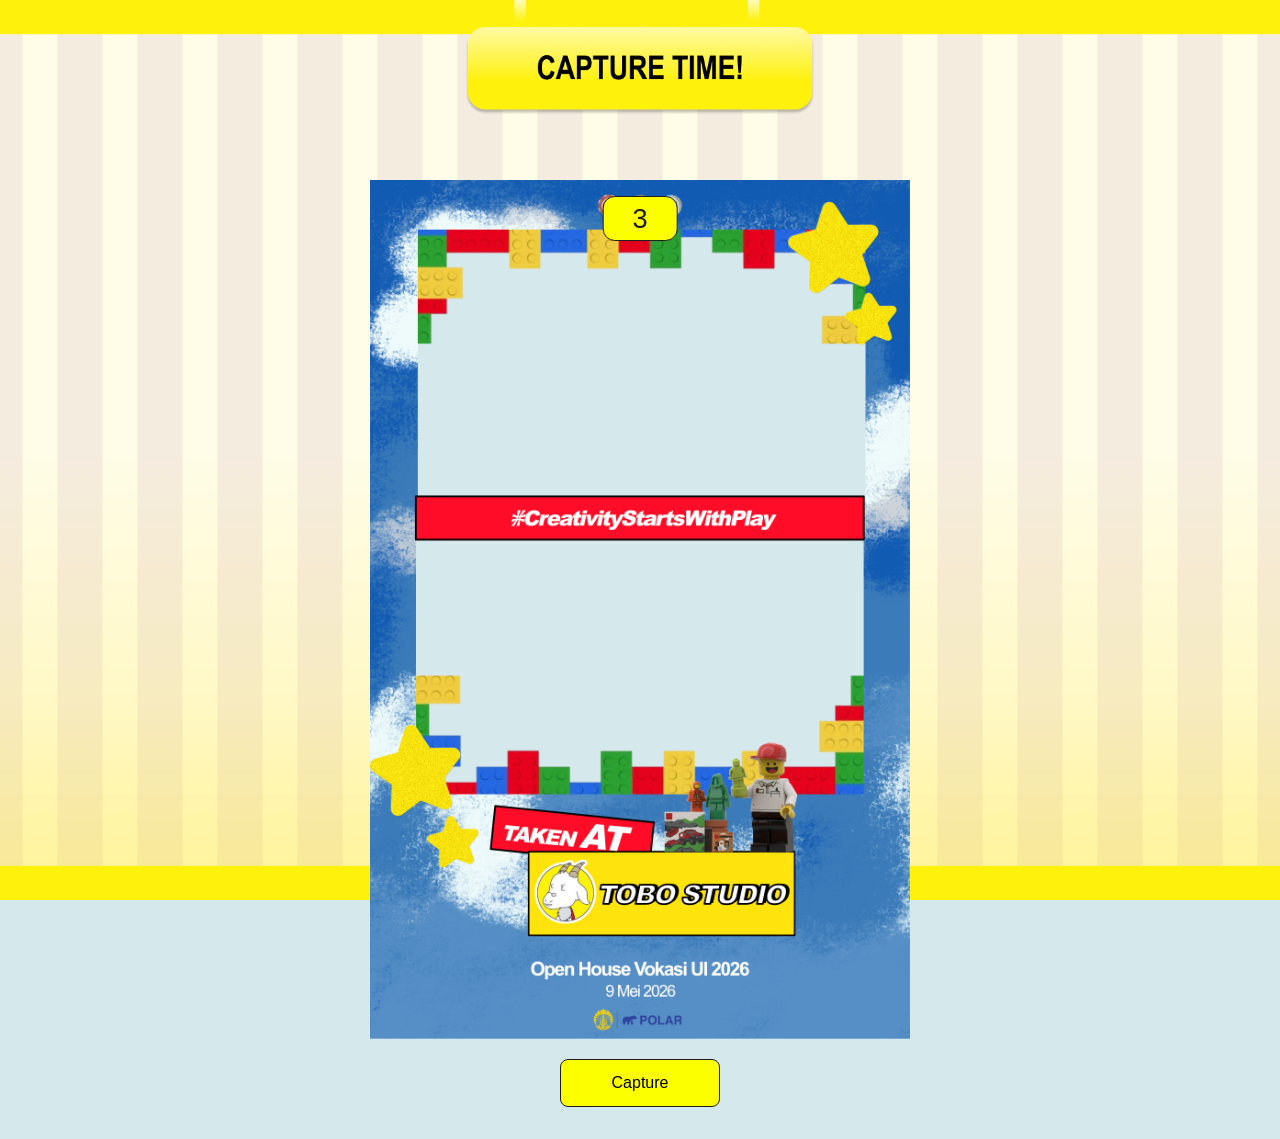
<file: photobooth/camera.html>
<!DOCTYPE html>
<html lang="en">
<head>
  <meta charset="UTF-8" />
  <meta name="viewport" content="width=device-width, initial-scale=1.0">
  <title>Camera</title>

  <!-- Favicon -->
  <link rel="icon" href="Assets/tobo-photobooth/favicon.png" type="image/x-icon" />
  <link rel="stylesheet" href="StyleSheets/camera.css" />
</head>
<body>
  <div class="heading">
    <img src="Assets/tobo-photobooth/heading.png" alt="headingweb">
  </div>
  <div class="photobooth-container" id="booth">
    <div class="lego-container"></div>
    <div class="countdown-timer">3</div>
    <canvas id="finalCanvas" width="1176" height="1870"></canvas>
    <video id="liveVideo" autoplay playsinline muted></video>
    <img class="frame-overlay" src="Assets/tobo-photobooth/camerapage/frametobofix.png" alt="frame overlay" />
  </div>

  <div class="controls">
    <button id="takePhoto">Capture</button>
    <button id="readyButton" disabled style="display: none;">Ready</button>
  </div>

  <script src="Javascripts/camera.js"></script>
  <script src="Javascripts/legos.js"></script>
</body>
</html>
</file>
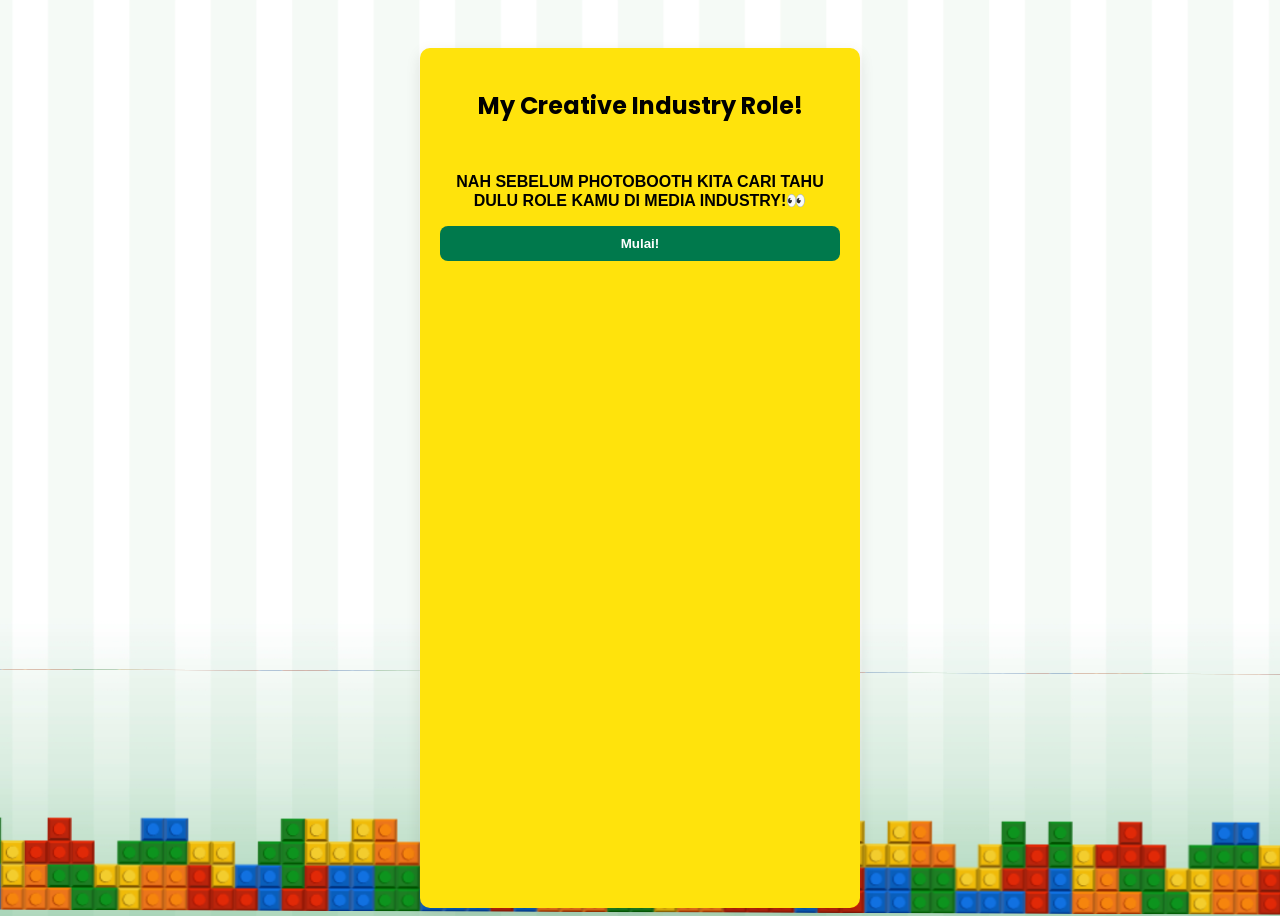
<file: quiz gmomi/html quiznya.html>
<!DOCTYPE html>
<html lang="en">
<head>
  <meta charset="UTF-8">
  <meta name="viewport" content="width=device-width, initial-scale=1.0">

  <!-- FONT -->
  <link rel="preconnect" href="https://fonts.googleapis.com">
  <link rel="preconnect" href="https://fonts.gstatic.com" crossorigin>
  <link href="https://fonts.googleapis.com/css2?family=Poppins:wght@100..900&display=swap" rel="stylesheet">
  <link rel="icon" href="images/favicon.png" type="image/x-icon">
  <!-- CSS -->
  <link rel="stylesheet" href="quiz.css">

  <title>TOBO Fun Quiz</title>
</head>

<body>

<div class="container">
  <h2>My Creative Industry Role!</h2>

  <div id="start-screen">
    <p>NAH SEBELUM PHOTOBOOTH KITA CARI TAHU DULU ROLE KAMU DI MEDIA INDUSTRY!👀</p>
    <button id="start-btn">Mulai!</button>
  </div>

  <!-- QUIZ CONTENT -->
  <div id="quiz-content" style="display: none;">
    <div class="progress-bar">
      <div class="progress" id="progress"></div>
    </div>


  <div id="quiz"></div>
  <div id="result"></div>
</div>

<!-- JS -->
<script src="quiz.js"></script>

</body>
</html>
</file>
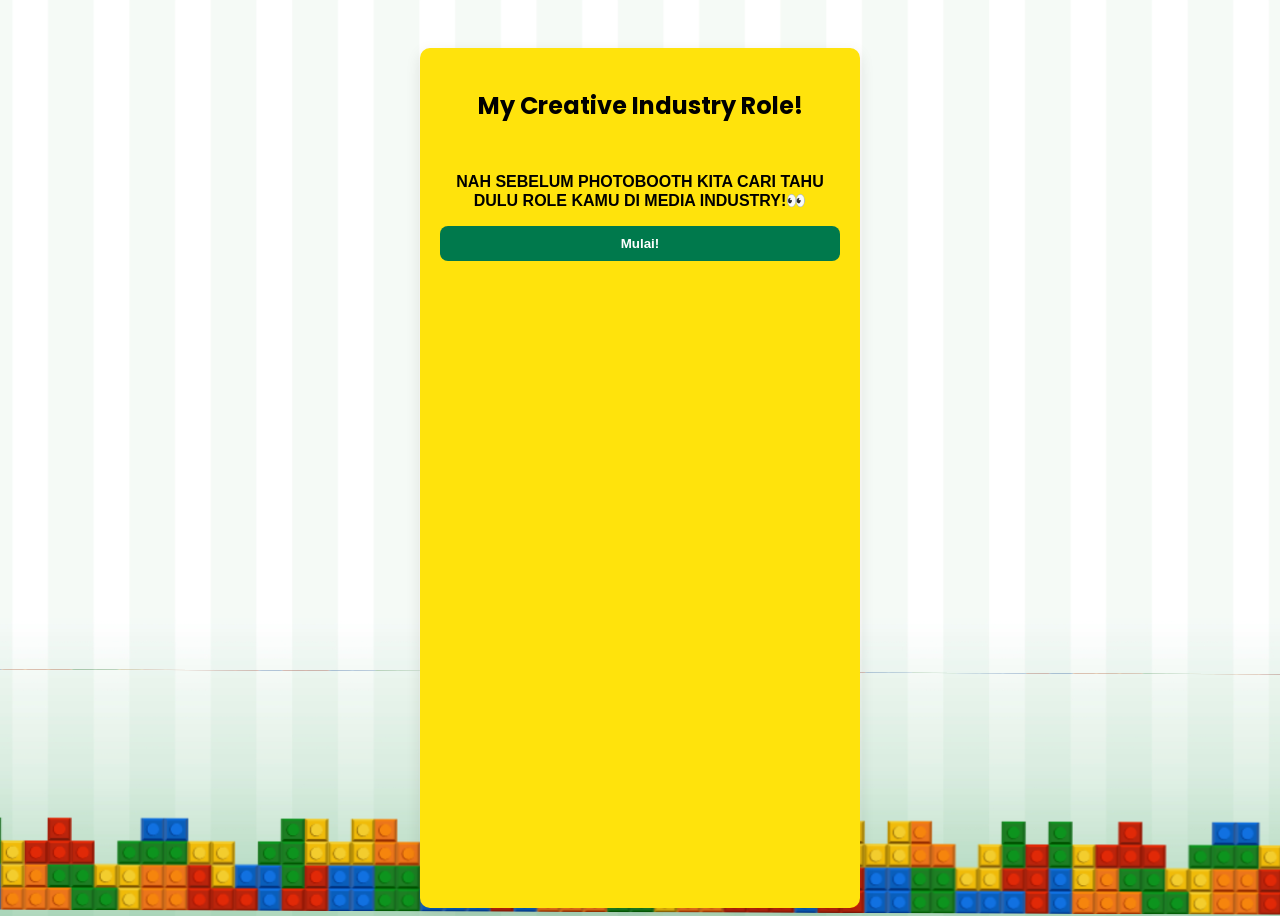
<file: quiz gmomi/html-quiznya.html>
<!DOCTYPE html>
<html lang="en">
<head>
  <meta charset="UTF-8">
  <meta name="viewport" content="width=device-width, initial-scale=1.0">

  <!-- FONT -->
  <link rel="preconnect" href="https://fonts.googleapis.com">
  <link rel="preconnect" href="https://fonts.gstatic.com" crossorigin>
  <link href="https://fonts.googleapis.com/css2?family=Poppins:wght@100..900&display=swap" rel="stylesheet">
  <link rel="icon" href="images/favicon.png" type="image/x-icon">
  <!-- CSS -->
  <link rel="stylesheet" href="quiz.css">

  <title>TOBO Fun Quiz</title>
</head>

<body>

<div class="container">
  <h2>My Creative Industry Role!</h2>

  <div id="start-screen">
    <p>NAH SEBELUM PHOTOBOOTH KITA CARI TAHU DULU ROLE KAMU DI MEDIA INDUSTRY!👀</p>
    <button id="start-btn">Mulai!</button>
  </div>

  <!-- QUIZ CONTENT -->
  <div id="quiz-content" style="display: none;">
    <div class="progress-bar">
      <div class="progress" id="progress"></div>
    </div>


  <div id="quiz"></div>
  <div id="result"></div>
</div>

<!-- JS -->
<script src="quiz.js"></script>

</body>
</html>
</file>
<file: photobooth/StyleSheets/camera.css>
/* root variables */
* {
  box-sizing: border-box;
  margin: 0;
  padding: 0;
}

html, body {
  margin: 0;
  padding: 0;
  width: 100%;
  min-height: 100vh;
}

body {
  font-family: sans-serif;
  background-image: url('../Assets/tobo-photobooth/background.png');
  background-size: cover;
  background-position: center;
  background-repeat: no-repeat;
  background-attachment: fixed;
  background-color: #D5E8EB;

  display: flex;
  flex-direction: column;
  align-items: center;
  justify-content: flex-start; 
  padding-bottom: 2rem;
  overflow-x: hidden;

  /*padding-top*/
  padding-top: 20vh; 
  padding-bottom: 2rem;
  
}
.heading img {
position: absolute; 
  top: 0;             
  left: 50%;          
  transform: translateX(-50%); 
  width: 100%;      
  text-align: center;
  z-index: 10;
}

.heading img {
  width: 100%; 
  max-width: 350px;   /* Atur angka ini biar gak kegedean di PC */
  display: block;
  margin: 0 auto;
}
/* photobooth container */
.photobooth-container {
  position: relative;
  width: 60vmin;
  max-width: 588px;
  aspect-ratio: 588 / 935;
  background: #D5E8EB;
  overflow: hidden;
}

/* mobile */
@media (max-width: 768px) {
  .photobooth-container {
    width: 90vw;
    max-width: none;
    aspect-ratio: 588 / 935;
  }
}

/* countdown timer */
.countdown-timer {
  position: absolute;
  top: 1rem;
  left: 50%;
  transform: translateX(-50%);
  z-index: 100;
  display: flex;
  align-items: center;
  justify-content: center;
  width: 4.66669rem;
  height: 2.8rem;
  padding: 0.8485rem;
  border-radius: 0.75rem;
  border: 1.358px solid #1E1E1E;
  background: #fbff00;
  color: #1E1E1E;
  text-align: center;
  font-family: Arial, serif;
  font-size: 1.697rem;
  font-weight: 400;
  line-height: 1;
  pointer-events: none;
  transition: none;
}

/* canvas and video */
#finalCanvas {
  width: 100%;
  height: 100%;
  display: block;
}

#liveVideo {
  position: absolute;
  top: 0;
  left: 0;
  width: 100%;
  height: 50%;
  object-fit: cover;
  transform: scaleX(-1);
  z-index: 1;
  display: none;
}

/* frame overlay */
.frame-overlay {
  position: absolute;
  top: 0;
  left: 0;
  width: 100%;
  height: 100%;
  pointer-events: none;
  z-index: 3;
}

/* controls */
.controls {
  margin-top: 20px;
  display: flex;
  gap: 12px;
  justify-content: center;
}

/* buttons */
button {
  padding: 10px 16px;
  font-size: 16px;
  cursor: pointer;
  color: var(--main-text);
  font-family: Arial, serif;
  font-weight: 400;
  background: #fbff00;
  border: 1px solid #1e1e1e;
  border-radius: 0.5rem;
  text-align: center;
  transition: transform 0.2s ease-in-out;
}

button:hover {
  transform: scale(1.05);
}

#takePhoto {
  display: flex;
  justify-content: center;
  align-items: center;
  gap: 0.56169rem;
  width: 10rem;
  height: 3rem;
  padding: 0.5rem 1rem;
  background-color: #fbff00;
}

/*  container */
.lego-container {
  position: absolute;
  top: 0;
  left: 0;
  width: 100%;
  aspect-ratio: 588 / 935;
  overflow: hidden;
  pointer-events: none;
  z-index: 100;
}

/*  styling */
.lego {
  position: absolute;
  bottom: -100px;
  opacity: 1;
  transform-origin: center;
  animation-name: riseSpin;
  animation-timing-function: linear;
  animation-fill-mode: forwards;
}

/*  animation */
@keyframes riseSpin {
  0% {
    transform: translateY(0) rotate(0deg) scale(1);
    opacity: 1;
  }
  80% {
    opacity: 1;
  }
  100% {
    transform: translateY(-110vh) rotate(360deg) scale(0.5);
    opacity: 0;
  }
}
</file>
<file: quiz gmomi/quiz.css>
body { 
  display:flex; 
  justify-content:center; 
  font-family: "Poppins", sans-serif;
  background-image: url('images/Group\ 1.svg');
  background-size: cover;        /* gambar nutupin seluruh layar */
  background-position: center;   /* posisi tengah */
  background-repeat: no-repeat;  /* ga diulang-ulang */
min-height: 100vh;
}

.container { 
  background:#ffe30c; 
  padding:20px; 
  margin-top:40px; 
  border-radius:10px; 
  width:400px; 
  box-shadow:0 5px 15px rgba(0,0,0,0.1); 
  
}

h2 { 
  text-align:center;
  font-weight: bold;
  color: #000;
}

#start-screen {
  text-align: center;
  margin-top: 50px;
  font-family: 'Arial';
  font-weight: bold;
}

#start-btn {
  padding: 10px 20px;
  background-color: #00794c;
  border: none;
  border-radius: 8px;
  cursor: pointer;
  font-weight: bold;
  font-family: 'Arial';
  color: #ffffff;
}

#start-btn:hover {
  transform: scale(1.05);
}

.progress-bar { 
  width:100%; 
  height:10px; 
  background:#ffffff; 
  border-radius:10px; 
  overflow:hidden; 
  margin-bottom:15px; 
}

.progress { 
  height:100%;
  width:0%; 
  background:#0c28ff; 
  transition: width 0.3s ease; 
}

.question { 
  margin-bottom:15px;
}

button { 
  display:block; 
  width:100%; 
  padding:10px; 
  margin:5px 0; 
  border:none; 
  border-radius:5px; 
  cursor:pointer; 
  font-family: "Poppins", sans-serif;
}

.optionA { 
  background:#2e9850; 
  color:white; 
}

.optionB {
  background:#ff0c29; 
  color:white;
}

#result { 
  text-align:center; 
  font-size:20px; 
  margin-top:20px; 
}

.btn-restart {
  margin-top: 15px;
  background: #0c28ff;
  color: white;
  font-weight: 600;
  border-radius: 8px;
  transition: 0.2s ease;
}

.btn-restart:hover {
  background: #086ab5;
  transform: scale(1.05);
}

/* tombol photobooth */
.btn-photo {
  margin-top: 10px;
  background: #ff0c29;
  color: white;
  font-weight: 600;
  border-radius: 8px;
  transition: 0.2s ease;
}

.btn-photo:hover {
  background: #864952;
  transform: scale(1.05);
}
</file>
